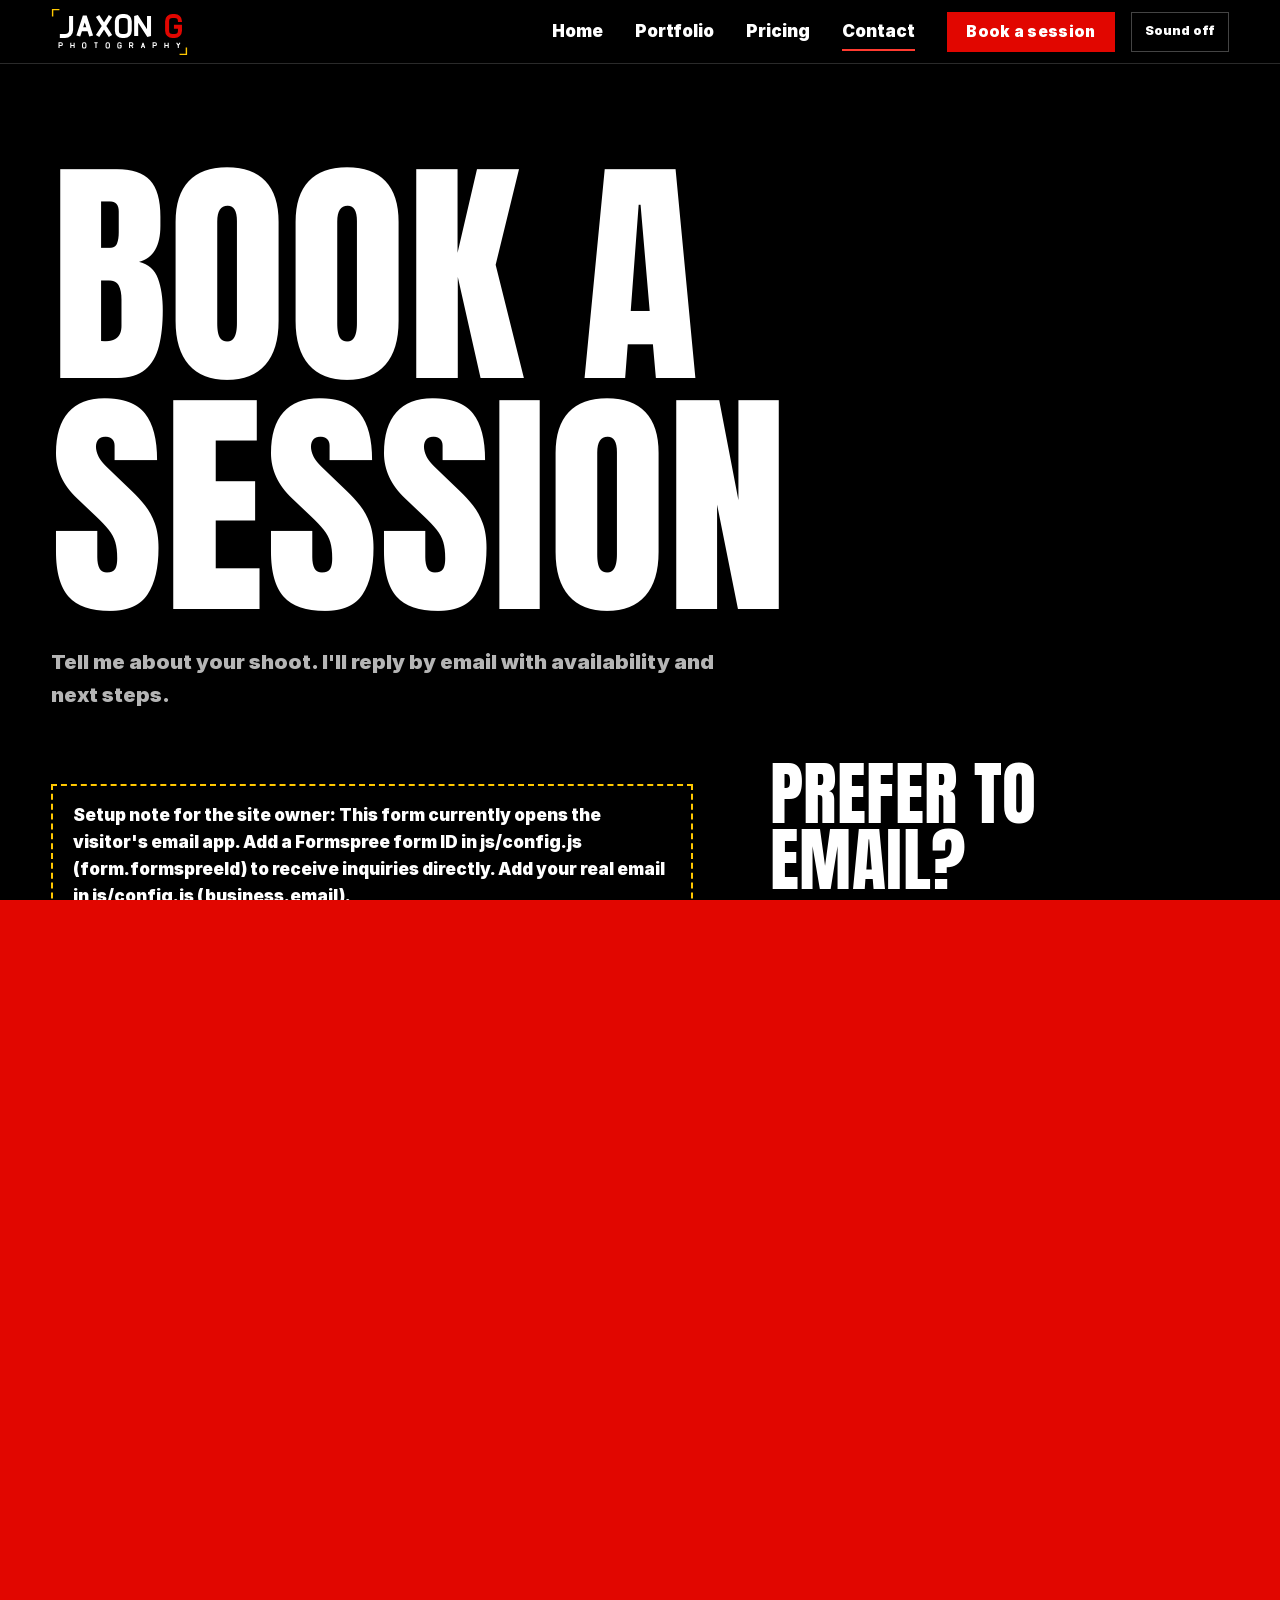
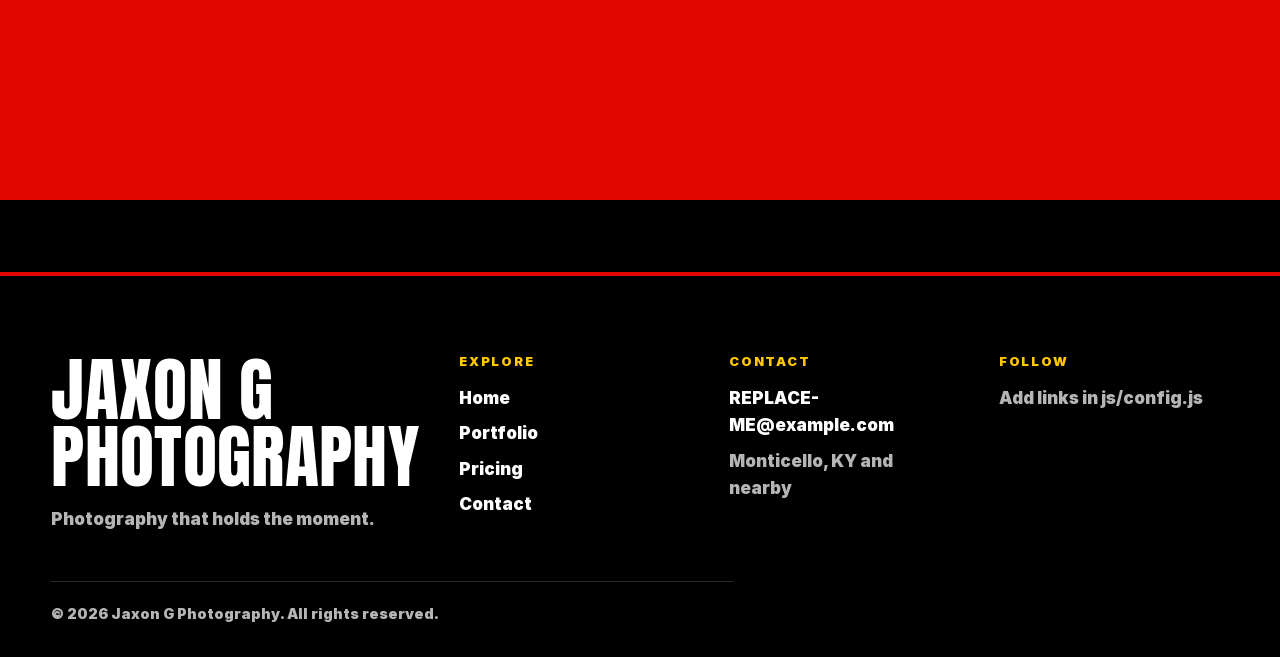
<file: contact.html>
<!DOCTYPE html>
<html lang="en">
<head>
<meta charset="utf-8">
<meta name="viewport" content="width=device-width, initial-scale=1">
<title>Book a Session | Jaxon G Photography</title>
<meta name="description" content="Request a photography session with Jaxon G Photography. Sports, portrait, event, commercial, and wedding inquiries welcome.">
<link rel="canonical" href="https://jaxongphotography.com/contact.html">
<meta property="og:type" content="website">
<meta property="og:site_name" content="Jaxon G Photography">
<meta property="og:title" content="Book a Session | Jaxon G Photography">
<meta property="og:description" content="Request a photography session with Jaxon G Photography. Sports, portrait, event, commercial, and wedding inquiries welcome.">
<meta property="og:url" content="https://jaxongphotography.com/contact.html">
<meta property="og:image" content="https://jaxongphotography.com/assets/images/og-cover.jpg">
<meta name="twitter:card" content="summary_large_image">
<meta name="twitter:title" content="Book a Session | Jaxon G Photography">
<meta name="twitter:description" content="Request a photography session with Jaxon G Photography. Sports, portrait, event, commercial, and wedding inquiries welcome.">
<meta name="twitter:image" content="https://jaxongphotography.com/assets/images/og-cover.jpg">
<meta name="theme-color" content="#000000">
<link rel="icon" href="favicon.svg" type="image/svg+xml">
<link rel="alternate icon" href="favicon.ico" sizes="48x48">
<link rel="apple-touch-icon" href="assets/icons/apple-touch-icon.png">
<link rel="stylesheet" href="css/base.css">
<link rel="stylesheet" href="css/components.css">
<link rel="stylesheet" href="css/pages.css">
<link rel="stylesheet" href="css/contact.css">
</head>
<body data-page="contact">
<main id="main">
  <header class="wrap page-head">
    <h1 class="display d-xxl">Book a session</h1>
    <p class="lede muted" style="margin-top:1.5rem">Tell me about your shoot. I'll reply by email with availability and next steps.</p>
  </header>
  <div class="wrap section contact" style="padding-top:0">
    <div id="form-box">
      <div id="setup-note"></div>
      <form id="inquiry" novalidate>
        <p class="pkg-note" id="pkg-note" hidden></p>
        <div class="field"><label for="f-name">Your name</label><input id="f-name" name="name" type="text" autocomplete="name" required aria-describedby="e-name"><p class="err" id="e-name"></p></div>
        <div class="field"><label for="f-email">Email address</label><input id="f-email" name="email" type="email" autocomplete="email" required aria-describedby="e-email"><p class="err" id="e-email"></p></div>
        <div class="field"><label for="f-phone">Phone number <span class="opt">(optional)</span></label><input id="f-phone" name="phone" type="tel" autocomplete="tel" aria-describedby="e-phone"><p class="err" id="e-phone"></p></div>
        <div class="field"><label for="f-service">Photography service</label><select id="f-service" name="service" required aria-describedby="e-service"><option value="">Choose a service</option></select><p class="err" id="e-service"></p></div>
        <div class="row2">
          <div class="field"><label for="f-date">Preferred date <span class="opt">(optional)</span></label><input id="f-date" name="date" type="date" aria-describedby="e-date"><p class="err" id="e-date"></p></div>
          <div class="field"><label for="f-location">Location <span class="opt">(optional)</span></label><input id="f-location" name="location" type="text" placeholder="City, venue, or field"></div>
        </div>
        <div class="field"><label for="f-details">Additional details <span class="opt">(optional)</span></label><textarea id="f-details" name="details" rows="5"></textarea></div>
        <input type="hidden" name="package" id="f-package">
        <input type="hidden" name="_subject" value="New booking inquiry from jaxongphotography.com">
        <div class="hp" aria-hidden="true"><label>Leave this empty<input type="text" name="_gotcha" tabindex="-1" autocomplete="off"></label></div>
        <button class="btn btn-red" type="submit" id="send">Send inquiry</button>
        <div id="status" role="status" aria-live="polite"></div>
      </form>
    </div>
    <aside class="direct" id="direct" aria-labelledby="direct-title"></aside>
  </div>
</main>
<script src="js/config.js"></script>
<script src="js/layout.js"></script>
<script src="js/main.js"></script>
<script src="js/form.js"></script>
</body>
</html>
</file>
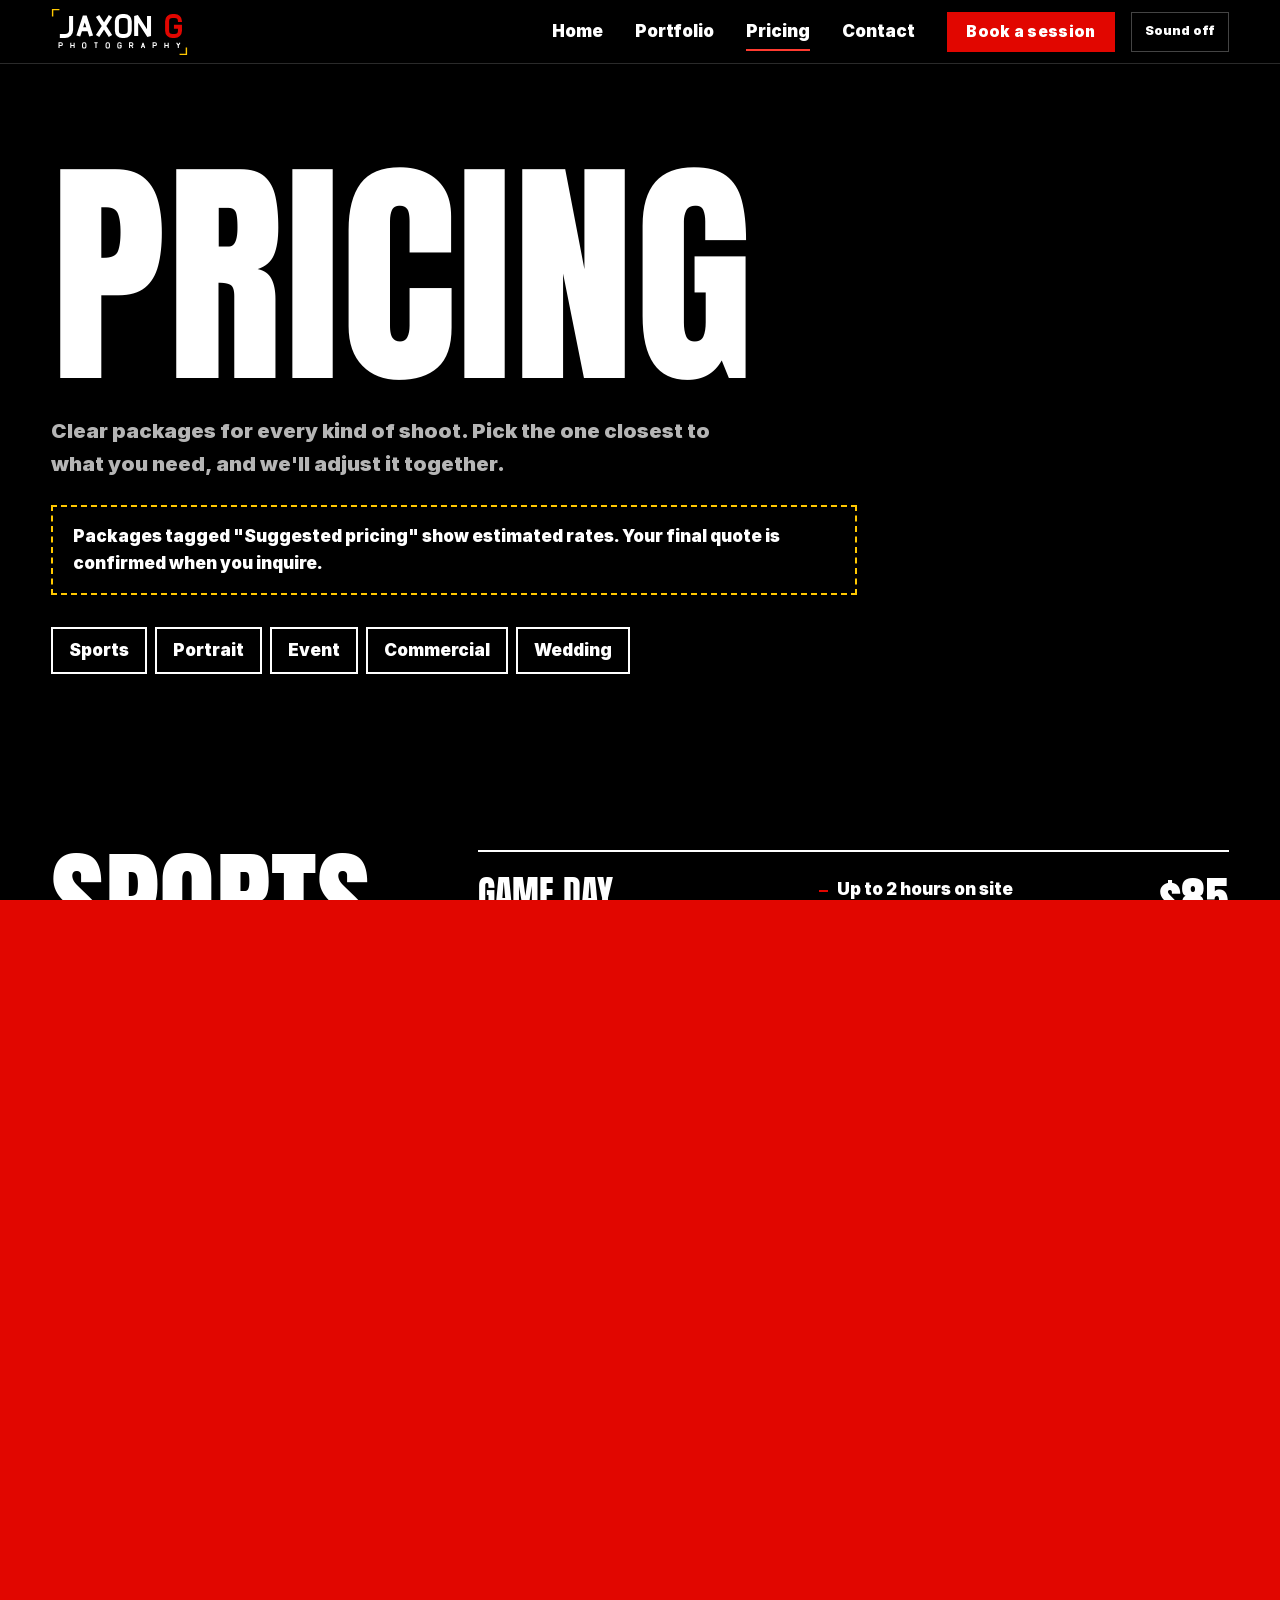
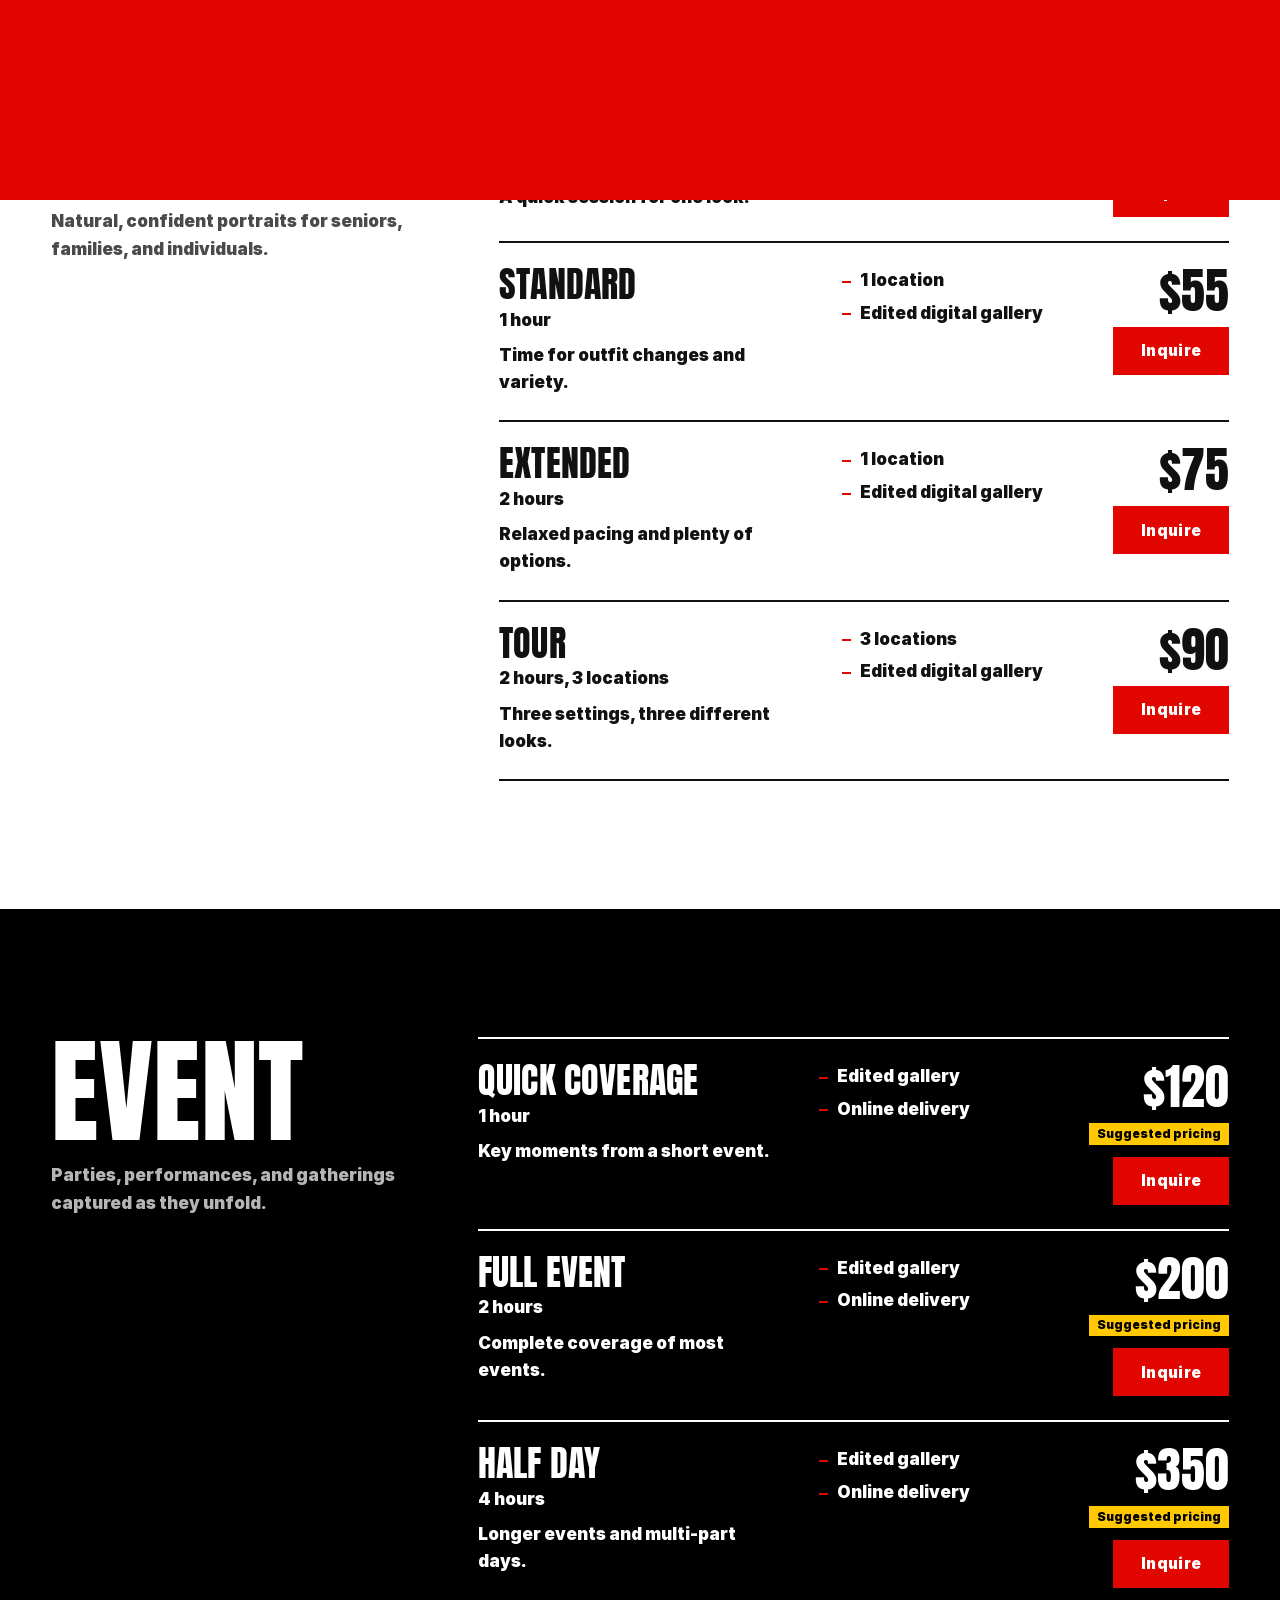
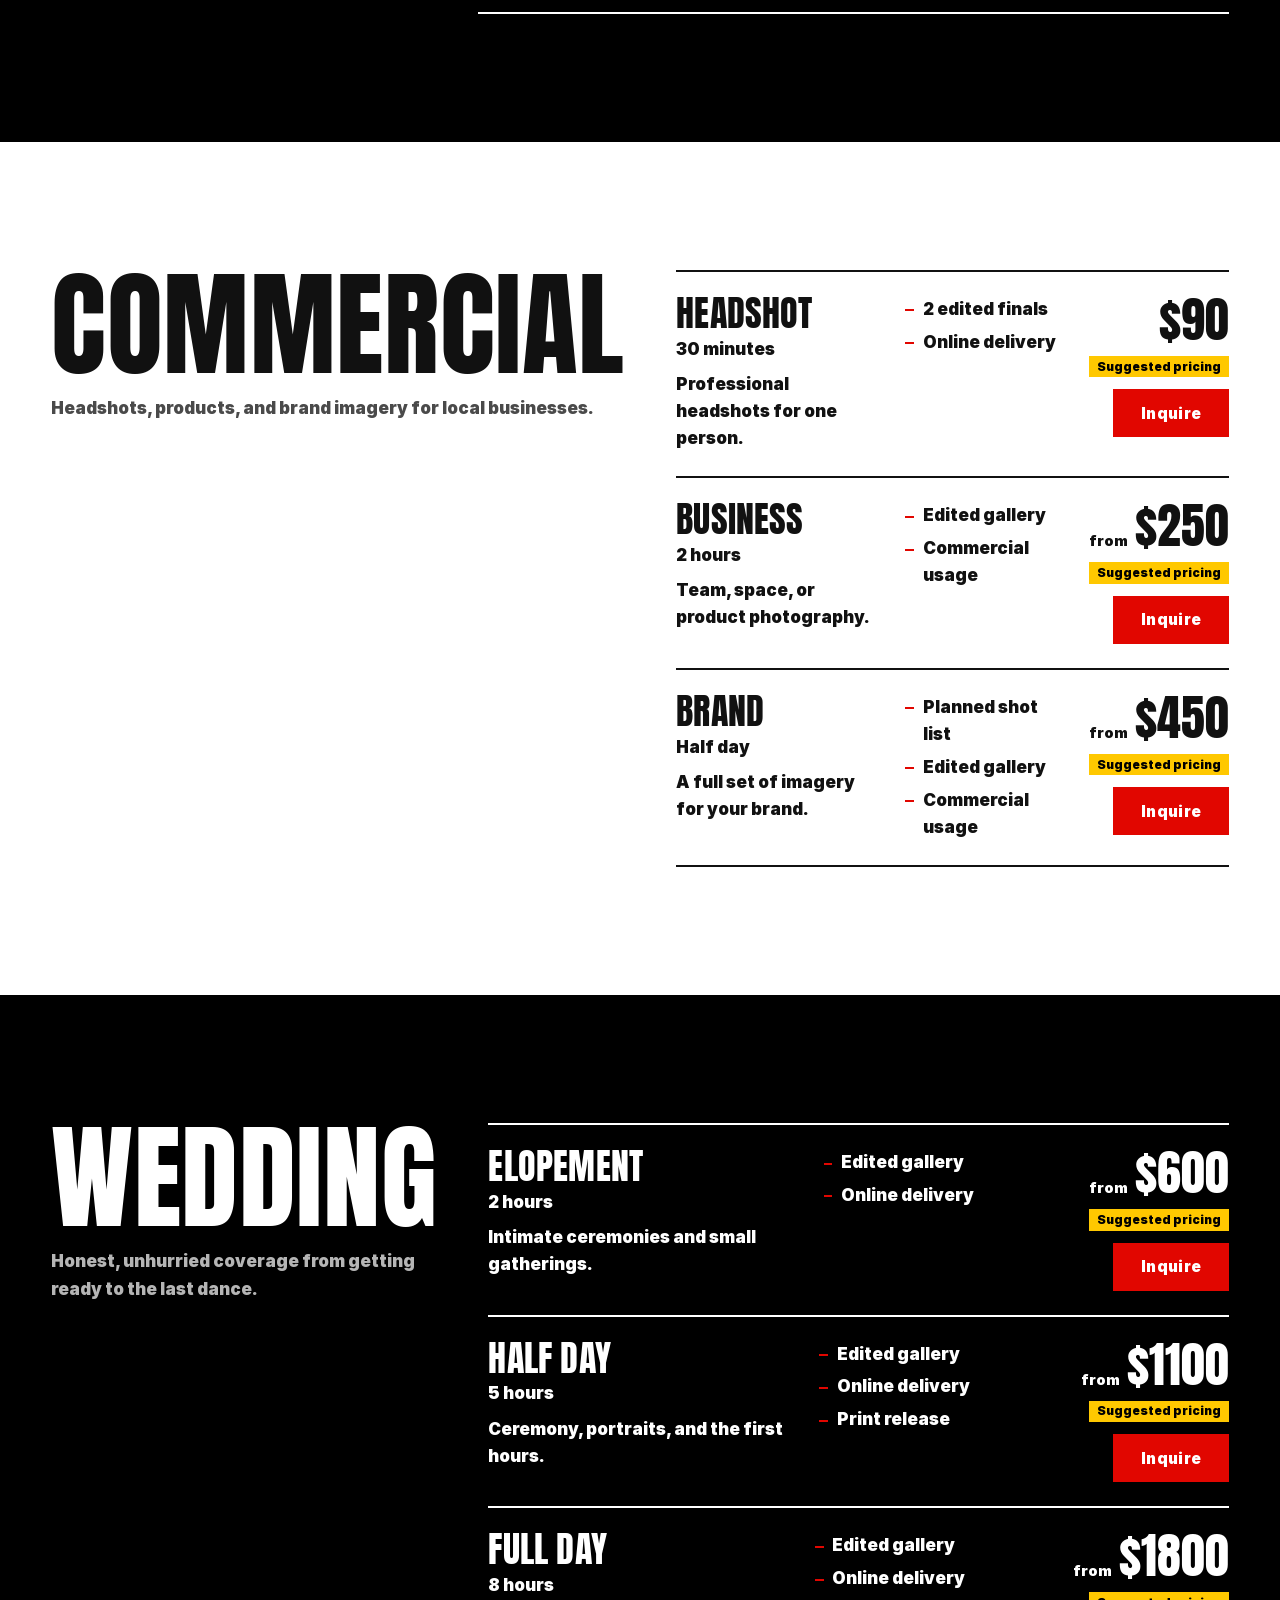
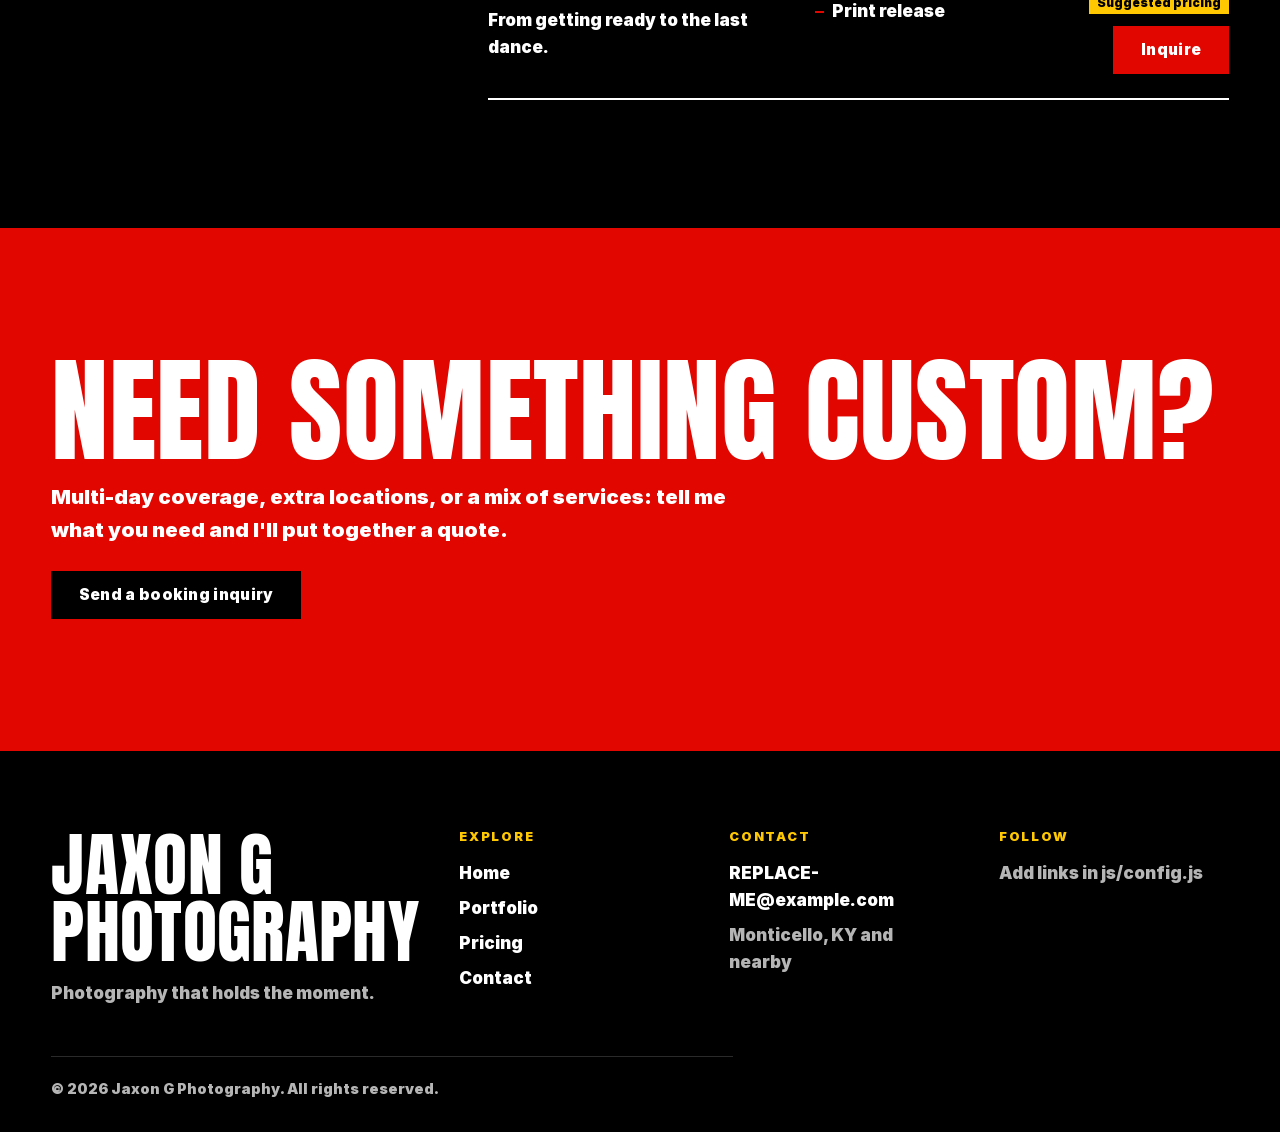
<file: pricing.html>
<!DOCTYPE html>
<html lang="en">
<head>
<meta charset="utf-8">
<meta name="viewport" content="width=device-width, initial-scale=1">
<title>Pricing and Packages | Jaxon G Photography</title>
<meta name="description" content="Photography packages from Jaxon G Photography: portrait, sports, event, commercial, and wedding. Clear pricing and easy inquiries.">
<link rel="canonical" href="https://jaxongphotography.com/pricing.html">
<meta property="og:type" content="website">
<meta property="og:site_name" content="Jaxon G Photography">
<meta property="og:title" content="Pricing and Packages | Jaxon G Photography">
<meta property="og:description" content="Photography packages from Jaxon G Photography: portrait, sports, event, commercial, and wedding. Clear pricing and easy inquiries.">
<meta property="og:url" content="https://jaxongphotography.com/pricing.html">
<meta property="og:image" content="https://jaxongphotography.com/assets/images/og-cover.jpg">
<meta name="twitter:card" content="summary_large_image">
<meta name="twitter:title" content="Pricing and Packages | Jaxon G Photography">
<meta name="twitter:description" content="Photography packages from Jaxon G Photography: portrait, sports, event, commercial, and wedding. Clear pricing and easy inquiries.">
<meta name="twitter:image" content="https://jaxongphotography.com/assets/images/og-cover.jpg">
<meta name="theme-color" content="#000000">
<link rel="icon" href="favicon.svg" type="image/svg+xml">
<link rel="alternate icon" href="favicon.ico" sizes="48x48">
<link rel="apple-touch-icon" href="assets/icons/apple-touch-icon.png">
<link rel="stylesheet" href="css/base.css">
<link rel="stylesheet" href="css/components.css">
<link rel="stylesheet" href="css/pages.css">
<link rel="stylesheet" href="css/pricing.css">
</head>
<body data-page="pricing">
<main id="main">
  <header class="wrap page-head">
    <h1 class="display d-xxl">Pricing</h1>
    <p class="lede muted" style="margin-top:1.5rem">Clear packages for every kind of shoot. Pick the one closest to what you need, and we'll adjust it together.</p>
    <div id="pricing-note"></div>
    <nav class="price-jump" id="jump" aria-label="Jump to a service"></nav>
  </header>
  <div id="packages"></div>
  <section class="section cta" aria-labelledby="cta-title">
    <div class="wrap">
      <h2 id="cta-title" class="display d-xl">Need something custom?</h2>
      <p class="lede" style="margin-top:1rem">Multi-day coverage, extra locations, or a mix of services: tell me what you need and I'll put together a quote.</p>
      <div class="actions"><a class="btn btn-solid" href="contact.html">Send a booking inquiry</a></div>
    </div>
  </section>
</main>
<script src="js/config.js"></script>
<script src="js/layout.js"></script>
<script src="js/main.js"></script>
<script src="js/pricing.js"></script>
</body>
</html>
</file>
<file: css/base.css>
/* BASE: tokens, fonts, reset, type, layout primitives.
   Fonts: put anton.woff2 and inter.woff2 in assets/fonts/ (see README).
   Until then, system fallbacks are used. */
@font-face{font-family:"Anton";src:url("../assets/fonts/anton.woff2") format("woff2");font-display:swap}
@font-face{font-family:"Inter";src:url("../assets/fonts/inter.woff2") format("woff2");font-weight:100 900;font-display:swap}

:root{
  --black:#000; --white:#fff; --ink:#111; --grey:#6b6b6b; --line:#d9d9d9; --paper:#f2f2f2;
  --red:#e10600;          /* buttons, fills (white text passes AA) */
  --red-on-dark:#ff3b30;  /* red text on black */
  --yellow:#ffc800;
  --display:"Anton","Impact","Haettenschweiler","Arial Narrow",sans-serif;
  --body:"Inter",system-ui,-apple-system,"Segoe UI",Roboto,Arial,sans-serif;
  --gutter:clamp(1.25rem,4vw,3.5rem);
  --header-h:64px;
  --ease:cubic-bezier(.2,.7,.1,1);
}
*,*::before,*::after{box-sizing:border-box}
html{scroll-behavior:smooth;-webkit-text-size-adjust:100%}
body{margin:0;font:400 1.0625rem/1.6 var(--body);color:var(--white);background:var(--black);overflow-x:hidden}
img,picture,svg{display:block;max-width:100%;height:auto}
h1,h2,h3,p,ul{margin:0}
ul{padding:0;list-style:none}
a{color:inherit}
main{display:block}

h1,h2,h3,.display{font-family:var(--display);font-weight:400;line-height:.95;letter-spacing:.005em;text-transform:uppercase}
.d-xxl{font-size:clamp(4.5rem,19vw,17rem)}
.d-xl{font-size:clamp(3rem,9vw,8rem)}
.d-lg{font-size:clamp(2.25rem,5.5vw,4.5rem)}
.d-md{font-size:clamp(1.5rem,3vw,2.25rem)}
.lede{font-size:clamp(1.125rem,1.6vw,1.375rem);max-width:46ch}
p{max-width:62ch}

.wrap{padding-inline:var(--gutter);max-width:1600px;margin-inline:auto}
.section{padding-block:clamp(4rem,10vw,9rem)}
.section.light{background:var(--white);color:var(--ink)}
.section.paper{background:var(--paper);color:var(--ink)}
.section.light .muted,.section.paper .muted{color:#4a4a4a}
.muted{color:#b5b5b5}

.sr{position:absolute;width:1px;height:1px;overflow:hidden;clip:rect(0 0 0 0);white-space:nowrap}
.skip{position:absolute;left:var(--gutter);top:-4rem;z-index:100;background:var(--yellow);color:var(--black);padding:.75rem 1rem;font-weight:700;transition:top .2s}
.skip:focus{top:.75rem}

/* Visible focus on any background: black ring + yellow halo */
:focus-visible{outline:3px solid var(--black);box-shadow:0 0 0 6px var(--yellow);outline-offset:0}
:focus:not(:focus-visible){outline:none}

@media (prefers-reduced-motion:reduce){
  html{scroll-behavior:auto}
  *,*::before,*::after{animation-duration:.001ms!important;animation-iteration-count:1!important;transition-duration:.001ms!important}
}
</file>
<file: css/components.css>
/* COMPONENTS: header/nav, buttons, footer, placeholder frames, reveals */

/* ---- Buttons: fill wipes to yellow (red) or white (outline) on hover ---- */
.btn{display:inline-flex;align-items:center;justify-content:center;min-height:48px;padding:.8rem 1.6rem;border:2px solid var(--red);font:700 .95rem/1 var(--body);letter-spacing:.02em;text-decoration:none;cursor:pointer;
  background:linear-gradient(var(--yellow),var(--yellow)) no-repeat left/0% 100%;transition:background-size .35s var(--ease),color .2s,border-color .2s}
.btn-red{background-color:var(--red);color:var(--white)}
.btn-red:hover{background-size:100% 100%;color:var(--black);border-color:var(--yellow)}
.btn-line{background-color:transparent;border-color:currentColor;background-image:linear-gradient(var(--white),var(--white))}
.btn-line:hover{background-size:100% 100%;color:var(--black);border-color:var(--white)}
.light .btn-line,.paper .btn-line{background-image:linear-gradient(var(--black),var(--black))}
.light .btn-line:hover,.paper .btn-line:hover{color:var(--white);border-color:var(--black)}
.btn:active{transform:translateY(1px)}

/* ---- Header ---- */
.site-header{position:sticky;top:0;z-index:50;display:flex;align-items:center;gap:1rem;height:var(--header-h);padding-inline:var(--gutter);background:var(--black);border-bottom:1px solid #2a2a2a}
.brand{margin-right:auto;text-decoration:none;display:flex;align-items:center}
.brand img{height:48px;width:auto}
.wordmark{font:400 1.6rem/1 var(--display);text-transform:uppercase;letter-spacing:.02em}
.wordmark small{display:block;font:600 .6rem/1.2 var(--body);letter-spacing:.18em;color:var(--yellow)}
.nav{display:flex;align-items:center;gap:clamp(1rem,2.5vw,2.25rem)}
.nav a:not(.btn){position:relative;text-decoration:none;font-weight:600;padding-block:.5rem}
.nav a:not(.btn)::after{content:"";position:absolute;left:0;right:0;bottom:.15rem;height:2px;background:var(--red-on-dark);transform:scaleX(0);transform-origin:left;transition:transform .3s var(--ease)}
.nav a:not(.btn):hover::after,.nav a[aria-current="page"]::after{transform:scaleX(1)}
.nav .btn{min-height:40px;padding:.55rem 1.1rem}
.sound-toggle,.menu-btn{background:none;border:1px solid #444;color:var(--white);font:600 .8rem/1 var(--body);padding:.6rem .8rem;min-height:40px;cursor:pointer}
.sound-toggle[aria-pressed="true"]{border-color:var(--yellow);color:var(--yellow)}
.menu-btn{display:none}

@media (max-width:860px){
  .menu-btn{display:inline-flex;align-items:center}
  .nav{position:fixed;inset:var(--header-h) 0 0 0;flex-direction:column;align-items:flex-start;justify-content:center;gap:1.25rem;padding:var(--gutter);background:var(--black);
    transform:translateY(-8px);opacity:0;visibility:hidden;transition:opacity .25s,transform .35s var(--ease),visibility 0s .35s}
  .nav a:not(.btn){font:400 clamp(2.5rem,12vw,4rem)/1 var(--display);text-transform:uppercase}
  .nav .btn{align-self:stretch;min-height:56px;margin-top:1rem}
  body.nav-open{overflow:hidden}
  body.nav-open .nav{opacity:1;transform:none;visibility:visible;transition-delay:0s}
}

/* ---- Footer ---- */
.site-footer{background:var(--black);border-top:4px solid var(--red);padding-block:clamp(3rem,7vw,5rem) 2rem}
.footer-grid{display:grid;grid-template-columns:1.4fr 1fr 1fr 1fr;gap:2.5rem}
.footer-grid h2{font:700 .8rem/1 var(--body);letter-spacing:.14em;color:var(--yellow);margin-bottom:1rem}
.footer-grid li+li{margin-top:.5rem}
.footer-grid a{text-decoration:none}
.footer-grid a:hover{text-decoration:underline;text-underline-offset:4px;text-decoration-color:var(--red-on-dark)}
.footer-base{margin-top:3rem;padding-top:1.25rem;border-top:1px solid #2a2a2a;color:#b5b5b5;font-size:.9rem}
@media (max-width:860px){.footer-grid{grid-template-columns:1fr 1fr}.footer-grid>:first-child{grid-column:1/-1}}
@media (max-width:480px){.footer-grid{grid-template-columns:1fr}}

/* ---- Placeholder frame (shown while a photo src is empty) ---- */
.ph{position:relative;display:grid;place-items:center;width:100%;height:100%;min-height:200px;background:#1c1c1c;color:#bdbdbd;font:600 .85rem/1.3 var(--body);text-align:center;padding:1rem}
.ph::before,.ph::after{content:"";position:absolute;width:22px;height:22px;border:2px solid var(--yellow)}
.ph::before{top:12px;left:12px;border-right:0;border-bottom:0}
.ph::after{right:12px;bottom:12px;border-left:0;border-top:0}

/* ---- Image reveal: one deliberate effect, used on key images only ---- */
.reveal-img{clip-path:inset(0 0 100% 0);transition:clip-path .9s var(--ease)}
.reveal-img.is-in{clip-path:inset(0)}
@media (prefers-reduced-motion:reduce){.reveal-img{clip-path:none}}
</file>
<file: css/pages.css>
/* PAGES: compositions used on the homepage + site-wide transition/sound bits */
.actions{display:flex;flex-wrap:wrap;gap:.75rem;margin-top:1.5rem}
.btn-solid{background-color:var(--black);color:var(--white);border-color:var(--black)}
.btn-solid:hover{background-size:100% 100%;color:var(--black);border-color:var(--yellow)}
.frame{position:relative;display:block;overflow:hidden;background:#1c1c1c}
.frame>img,.frame>.ph{width:100%;height:100%;object-fit:cover;transition:transform .8s var(--ease)}
a.frame:hover>img,a.frame:hover>.ph{transform:scale(1.04)}
.ph span{font-weight:400;opacity:.7}
.section-head{display:flex;justify-content:space-between;align-items:end;gap:1.5rem;flex-wrap:wrap;margin-bottom:clamp(2rem,5vw,4rem)}

/* Hero: oversized wordmark overlaps a photo pushed to the right */
.hero{position:relative;display:grid;min-height:calc(100svh - var(--header-h));overflow:hidden}
.hero>*{grid-area:1/1}
.hero-media{margin-left:26%;overflow:hidden;background:#1c1c1c}
.hero-media>*{height:118%;transform:translate3d(0,var(--py,0px),0);object-fit:cover;width:100%}
.hero-copy{position:relative;display:flex;flex-direction:column;justify-content:space-between;gap:2rem;padding:clamp(1.25rem,3vw,3rem) var(--gutter)}
.hero-title{line-height:.82;margin-left:-.04em;text-shadow:0 2px 30px rgba(0,0,0,.45)}
.hero-title span{display:block;overflow:hidden;padding-top:.04em}
.hero-title i{display:block;font-style:normal;animation:rise 1s var(--ease) both}
.hero-title small{display:inline-block;margin-top:1rem;padding:.55rem .8rem;background:var(--black);font:600 clamp(1rem,2vw,1.5rem)/1 var(--body);letter-spacing:.2em;color:var(--yellow);text-shadow:none}
.hero-text{background:var(--black);padding:1.5rem;max-width:34rem}
@keyframes rise{from{transform:translateY(105%)}}
@media (max-width:860px){.hero{min-height:calc(100svh - var(--header-h))}.hero-media{margin-left:0}.hero-text{margin-inline:calc(var(--gutter)*-1);max-width:none;padding:1.25rem var(--gutter)}.hero-copy{padding-bottom:0}}

/* Featured: big landscape + tall portrait dropped lower for asymmetry */
.featured{display:grid;grid-template-columns:repeat(12,1fr);gap:var(--gutter)}
.featured h2{grid-column:1/-1}
.featured .big{grid-column:1/9;aspect-ratio:3/2}
.featured .tall{grid-column:9/13;aspect-ratio:2/3;margin-top:clamp(2rem,8vw,7rem)}
.featured .copy{grid-column:1/8}
@media (max-width:700px){.featured .big,.featured .tall,.featured .copy{grid-column:1/-1}.featured .tall{margin-top:0;aspect-ratio:4/5}}

.intro{display:grid;grid-template-columns:5fr 6fr;gap:clamp(2rem,7vw,7rem);align-items:center}
.intro .frame{aspect-ratio:4/5}
@media (max-width:700px){.intro{grid-template-columns:1fr}}

/* Services: alternating image/text rows */
.svc{display:grid;grid-template-columns:repeat(12,1fr);gap:var(--gutter);align-items:center;margin-top:clamp(3rem,7vw,6rem)}
.svc .frame{grid-column:1/8;aspect-ratio:3/2}
.svc-text{grid-column:8/13}
.svc:nth-child(even) .frame{grid-column:6/13;grid-row:1}
.svc:nth-child(even) .svc-text{grid-column:1/6;grid-row:1}
.svc-text p{margin:1rem 0 1.5rem}
@media (max-width:700px){.svc .frame,.svc-text,.svc:nth-child(even) .frame,.svc:nth-child(even) .svc-text{grid-column:1/-1;grid-row:auto}}

.preview{display:grid;grid-template-columns:repeat(6,1fr);grid-auto-rows:clamp(150px,19vw,290px);gap:clamp(.5rem,1.2vw,1rem)}
.preview .frame:nth-child(1){grid-column:span 3;grid-row:span 2}
.preview .frame:nth-child(2){grid-column:span 3}
.preview .frame:nth-child(3){grid-column:span 2}
.preview .frame:nth-child(4){grid-column:span 1}
@media (max-width:700px){.preview{grid-template-columns:1fr 1fr}.preview .frame:nth-child(n){grid-column:span 1;grid-row:auto}.preview .frame:nth-child(1){grid-column:span 2;grid-row:span 2}}

.pp-row{display:grid;grid-template-columns:1fr auto;gap:.5rem 2rem;align-items:baseline;padding-block:1.25rem;border-top:2px solid var(--ink);text-decoration:none}
.pp-row:last-child{border-bottom:2px solid var(--ink)}
.pp-name{transition:color .2s}
.pp-row:hover .pp-name{color:var(--red)}
.pp-price{font:400 clamp(2rem,5vw,3.5rem)/1 var(--display)}
.pp-price small{font:500 .9rem var(--body);margin-right:.5rem}
.tag{display:inline-block;background:var(--yellow);color:var(--black);font:600 .75rem/1 var(--body);padding:.3rem .5rem;margin-left:.75rem;vertical-align:middle}

.cta{background:var(--red);color:var(--white)}

/* Page-leave wipe */
.wipe{position:fixed;inset:0;z-index:200;background:var(--red);transform:translateY(100%);pointer-events:none;transition:transform .4s var(--ease)}
body.leaving .wipe{transform:none}

/* Inner-page header */
.page-head{padding-block:clamp(3rem,8vw,6rem) clamp(2rem,4vw,3rem)}
.notice{border:2px dashed var(--yellow);padding:1rem 1.25rem;margin-top:1.5rem;max-width:62ch}
</file>
<file: css/contact.css>
/* CONTACT + FORM */
.contact{display:grid;grid-template-columns:7fr 5fr;gap:clamp(2rem,6vw,6rem);align-items:start}
.field{display:grid;gap:.4rem;margin-bottom:1.25rem}
.field label{font-weight:600}
.opt{font-weight:400;color:#b5b5b5}
.field input,.field select,.field textarea{width:100%;min-height:52px;padding:.8rem 1rem;font:inherit;color:var(--white);background:var(--black);border:2px solid #8c8c8c;border-radius:0;color-scheme:dark}
.field textarea{min-height:140px;resize:vertical}
.field input:hover,.field select:hover,.field textarea:hover{border-color:var(--white)}
.field [aria-invalid="true"]{border-color:var(--red-on-dark)}
.err{color:var(--red-on-dark);font-weight:600;font-size:.95rem}
.err:empty{display:none}
.row2{display:grid;grid-template-columns:1fr 1fr;gap:1rem}
.hp{position:absolute;left:-9999px;width:1px;height:1px;overflow:hidden}
.pkg-note{border-left:4px solid var(--yellow);padding:.5rem 1rem;margin-bottom:1.5rem;font-weight:600}
.status{padding:1rem 1.25rem;margin-top:1.25rem;border:2px solid var(--yellow)}
.status.error{border-color:var(--red-on-dark)}
#status:empty{display:none}
.thanks{padding:clamp(1.5rem,4vw,3rem);border:2px solid var(--yellow)}
.thanks p{margin:1rem 0 1.5rem}
.direct h2{margin-bottom:1.5rem}
.direct li+li{margin-top:1rem}
.direct a{overflow-wrap:anywhere}
.direct .big{font:400 clamp(1.5rem,3vw,2.25rem)/1.1 var(--display);text-transform:uppercase}
@media (max-width:760px){.contact{grid-template-columns:1fr}.row2{grid-template-columns:1fr}.field input,.field select{min-height:56px}#send{width:100%}}
</file>
<file: css/pricing.css>
/* PRICING */
.price-jump{display:flex;flex-wrap:wrap;gap:.5rem;margin-top:2rem}
.price-jump a{display:inline-flex;align-items:center;min-height:44px;padding:.5rem 1rem;border:2px solid currentColor;font-weight:600;text-decoration:none;transition:background .2s,color .2s}
.price-jump a:hover{background:var(--yellow);color:var(--black);border-color:var(--yellow)}
.price-svc{scroll-margin-top:var(--header-h)}
.price-svc .wrap{display:grid;grid-template-columns:4fr 8fr;gap:var(--gutter)}
.svc-title{position:sticky;top:calc(var(--header-h) + 1.5rem);align-self:start}
.pkg{display:grid;grid-template-columns:1.3fr 1fr auto;gap:1rem 2rem;align-items:start;padding-block:1.5rem;border-top:2px solid currentColor}
.pkg:last-child{border-bottom:2px solid currentColor}
.pkg-time{font-weight:600;margin:.35rem 0 .5rem}
.pkg-inc li{position:relative;padding-left:1.1rem}
.pkg-inc li+li{margin-top:.35rem}
.pkg-inc li::before{content:"";position:absolute;left:0;top:.8em;width:.55rem;height:2px;background:var(--red)}
.pkg-buy{text-align:right}
.pkg-price{font:400 clamp(2.25rem,4vw,3rem)/1 var(--display);margin-bottom:.75rem}
.pkg-price small{font:500 .9rem var(--body);margin-right:.4rem}
.pkg-buy .tag{display:block;margin:0 0 .75rem auto;width:max-content}
@media (max-width:900px){
  .price-svc .wrap{grid-template-columns:1fr}.svc-title{position:static}
  .pkg{grid-template-columns:1fr}.pkg-buy{text-align:left}.pkg-buy .tag{margin-left:0}
}
</file>
